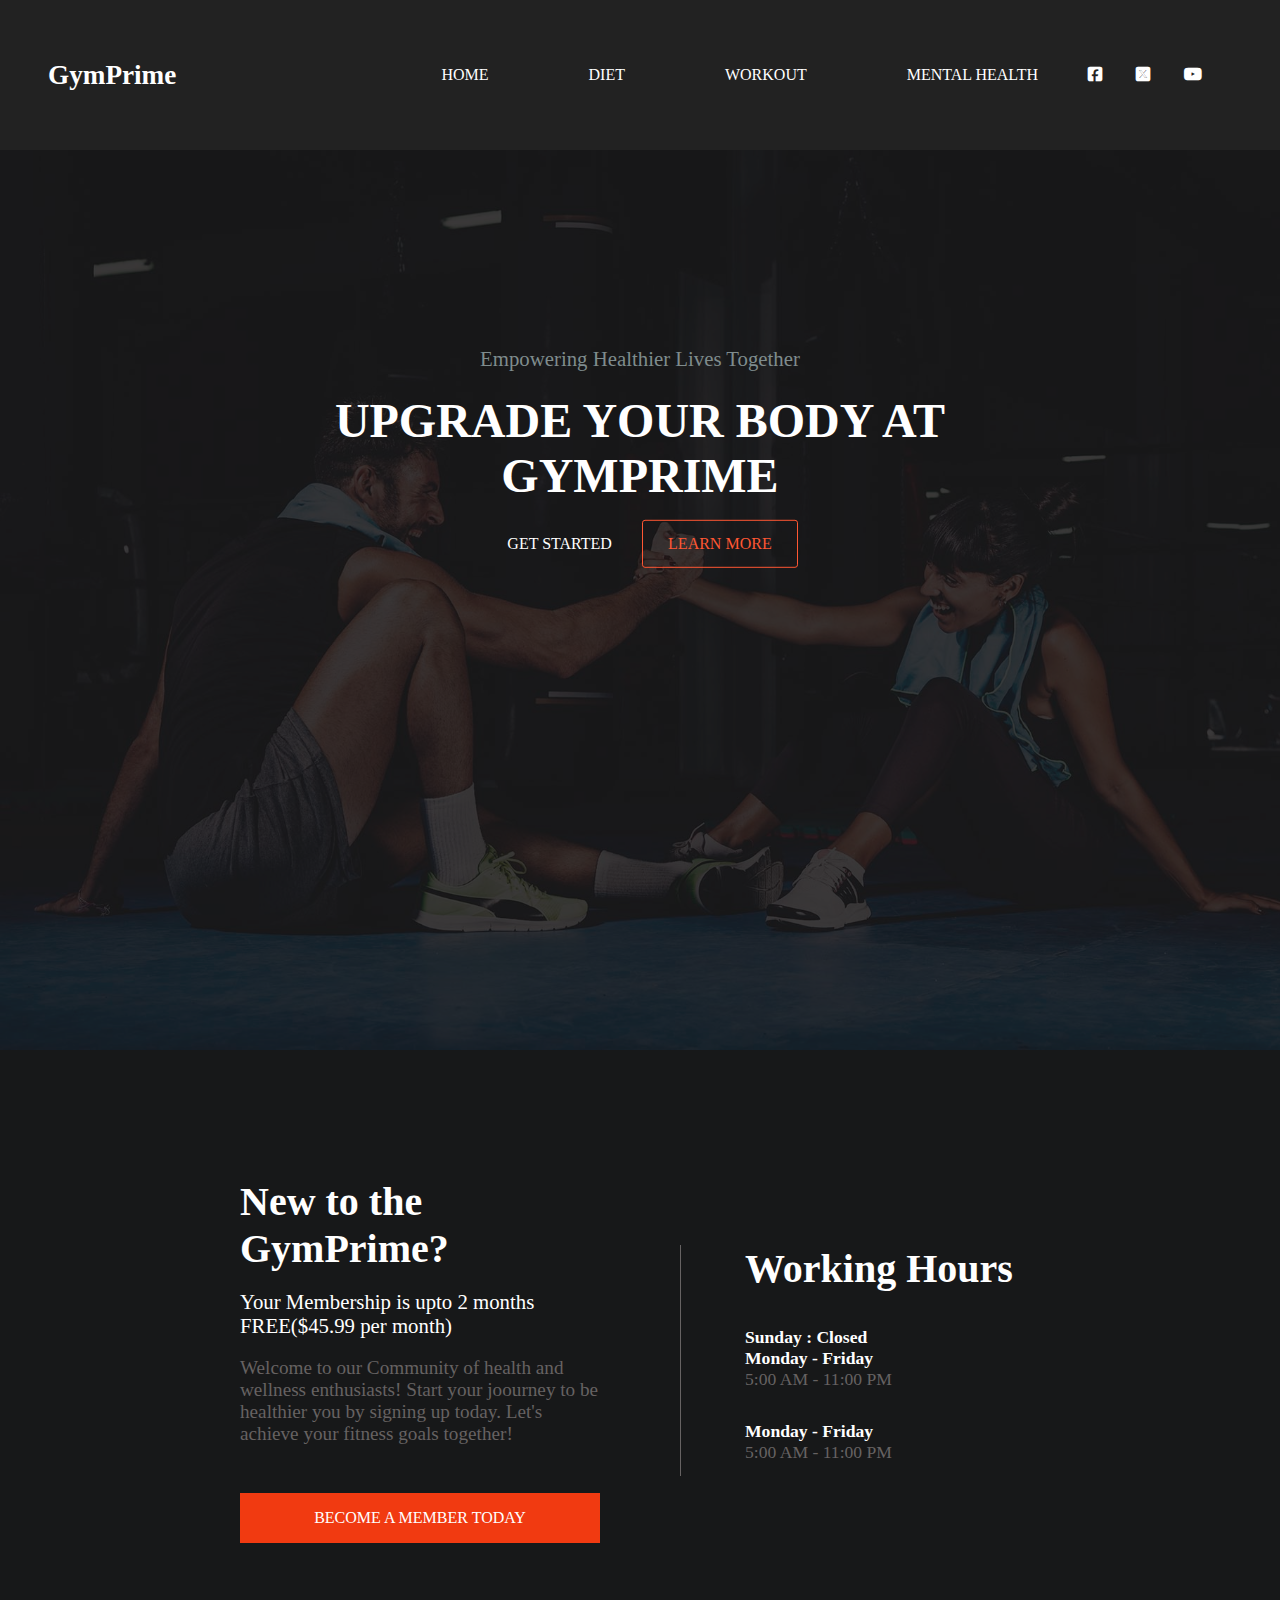
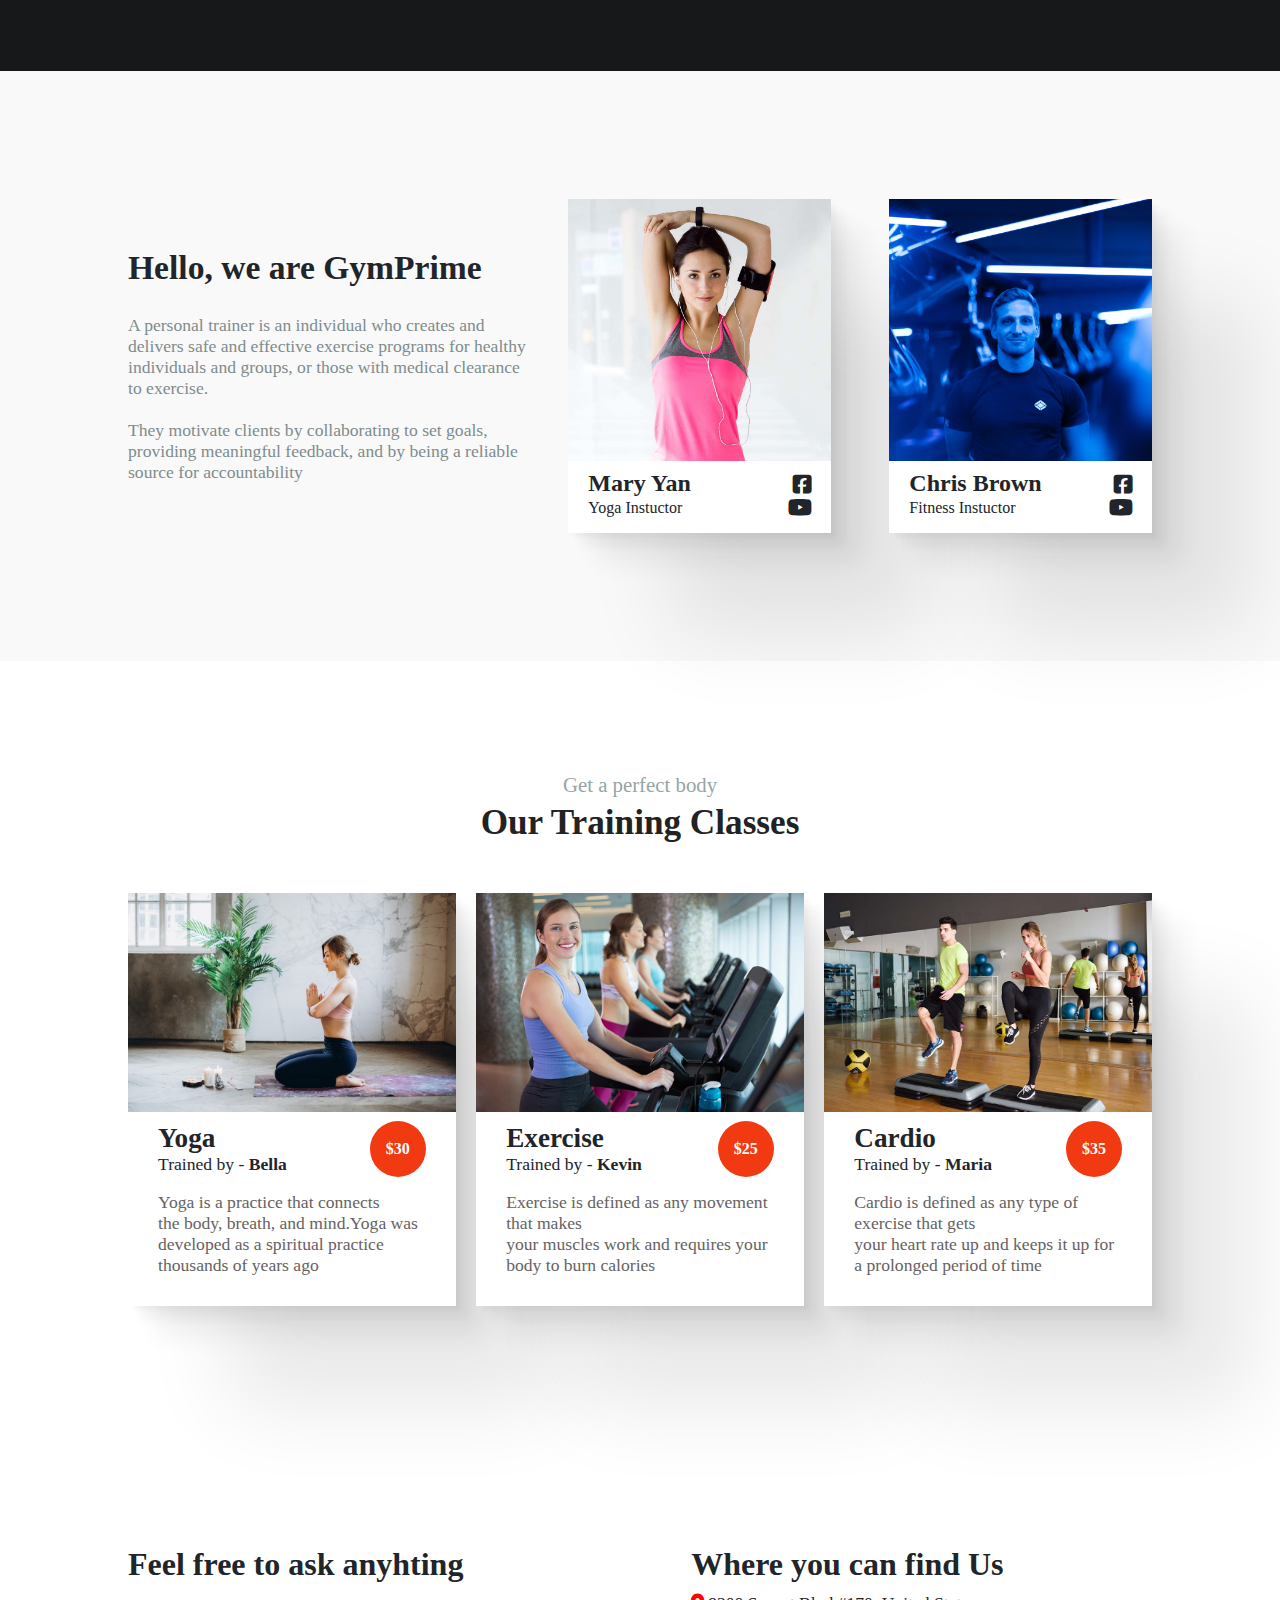
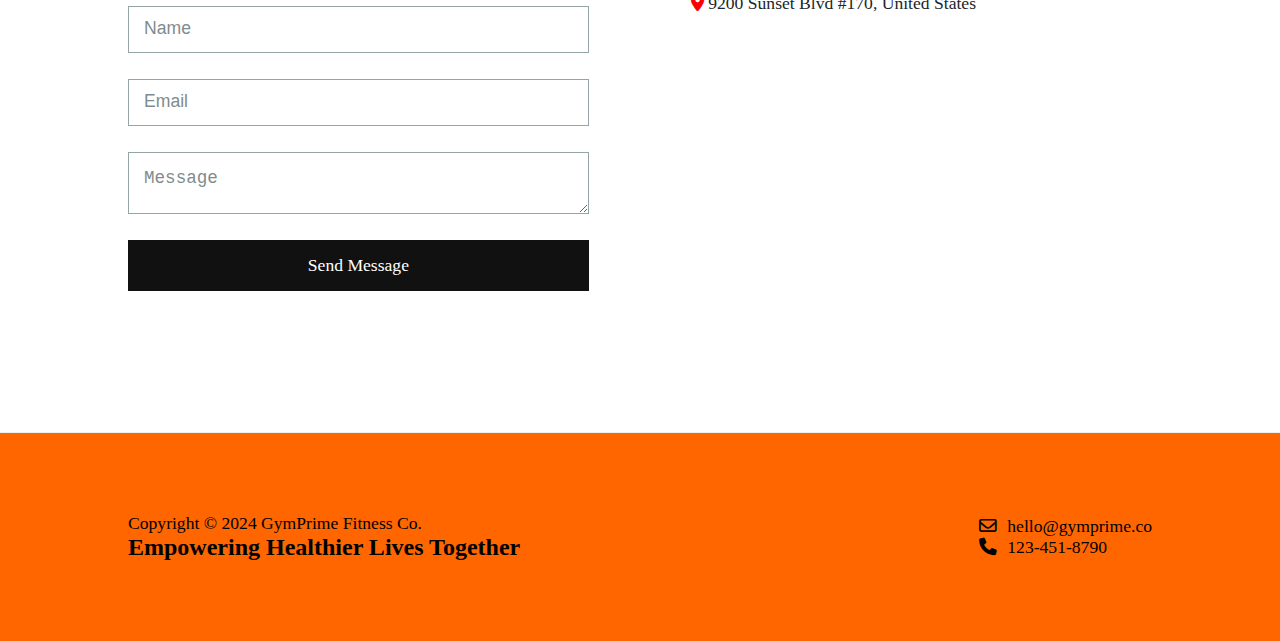
<file: GymPrime 2/index.html>
<!DOCTYPE html>
<html lang="en">

<head>
    <meta charset="UTF-8">
    <meta name="viewport" content="width=device-width, initial-scale=1.0">
    <title>GymPrime</title>
    <link rel="stylesheet" href="style.css">

    <link rel="preconnect" href="https://fonts.googleapis.com">
    <link rel="preconnect" href="https://fonts.gstatic.com" crossorigin>
    <link href="https://fonts.googleapis.com/css2?family=Poppins:wght@300;400;600;700&family=Rouge+Script&display=swap"
        rel="stylesheet">
    <link rel="stylesheet" href="https://cdnjs.cloudflare.com/ajax/libs/font-awesome/6.5.1/css/all.min.css">
</head>

<body>
    <div class="nav">
        <h2>GymPrime</h2>
        <ul id="item">
            <li><a href="#">Home</a></li>
            <li><a href="diet.html">Diet</a></li>
            <li><a href="workout.html">Workout</a></li>
            <li><a href="mentalHealth.html">Mental Health</a></li>
            <div class="icon">
                <i class="fa-brands fa-square-facebook"></i>
                <i class="fa-brands fa-square-x-twitter"></i>
                <i class="fa-brands fa-youtube"></i>
            </div>
        </ul>
    </div>
    <div class="back">
        <div class="overlap"></div>
    </div>
    <div class="mid">
        <p>Empowering Healthier Lives Together</p>
        <h2>UPGRADE YOUR BODY AT GYMPRIME</h2>
        <div class="btn">
            <a class="simple" href="#">Get Started</a>
            <a class="border" href="#">Learn More</a>
        </div>
    </div>
    <div class="details">
        <div class="one">
            <h3>New to the GymPrime?</h3>
            <h6>Your Membership is upto 2 months FREE($45.99 per month)</h6>
            <p>Welcome to our Community of health and wellness enthusiasts! Start your joourney to be healthier you by
                signing up today. Let's achieve your fitness goals together!</p>
            <a href="#">Become a member today</a>
        </div>
        <div class="two">
            <h3>Working Hours</h3>
            <br>
            <h5>Sunday : Closed</h5>
            <h5>Monday - Friday</h5>
            <p>5:00 AM - 11:00 PM</p>
            <br>
            <h5>Monday - Friday</h5>
            <p>5:00 AM - 11:00 PM</p>
        </div>
    </div>
    <div class="trainer">
        <div class="about">
            <h2>Hello, we are GymPrime</h2>
            <p>A personal trainer is an individual who creates and delivers safe and effective exercise programs for
                healthy individuals and groups, or those with medical clearance to exercise.
                <br>
                <br>
                They motivate clients by collaborating to set goals, providing meaningful feedback, and by being a
                reliable source for accountability
            </p>
        </div>
        <div class="people">
            <div class="team1">
                <div class="img">
                    <img src="images/team1.jpg" alt="Trainer 1">
                </div>
                <div class="teamDetails">
                    <div class="name">
                        <h4>Mary Yan</h4>
                        <i class="fa-brands fa-square-facebook"></i>
                    </div>
                    <div class="pro">
                        <p>Yoga Instuctor</p>
                        <i class="fa-brands fa-youtube"></i>
                    </div>
                </div>
            </div>
            <div class="team1">
                <div class="img">
                    <img src="images/team2.jpg" alt="Trainer 1">
                </div>
                <div class="teamDetails">
                    <div class="name">
                        <h4>Chris Brown</h4>
                        <i class="fa-brands fa-square-facebook"></i>
                    </div>
                    <div class="pro">
                        <p>Fitness Instuctor</p>
                        <i class="fa-brands fa-youtube"></i>
                    </div>
                </div>
            </div>
        </div>
    </div>
    <div class="class">
        <p class="para">Get a perfect body</p>
        <h2 class="h2">Our Training Classes</h2>
        <div class="classMenu">
            <div class="team1">
                <div class="img">
                    <img src="images/class1.jpg" alt="Trainer 1">
                </div>
                <div class="teamDetails">
                    <div class="name">
                        <div class="nameDetails">
                            <h4>Yoga</h4>
                            <p>Trained by - <span>Bella</span></p>
                        </div>
                        <div class="num">
                            <h5>$30</h5>
                        </div>
                    </div>
                    <div class="pro">
                        <p>Yoga is a practice that connects <br>the body, breath, and mind.Yoga was developed as a spiritual practice thousands of years ago</p>
                    </div>
                </div>
            </div>
            <div class="team1">
                <div class="img">
                    <img src="images/class2.jpg" alt="Trainer 1">
                </div>
                <div class="teamDetails">
                    <div class="name">
                        <div class="nameDetails">
                            <h4>Exercise</h4>
                            <p>Trained by - <span>Kevin</span></p>
                        </div>
                        <div class="num">
                            <h5>$25</h5>
                        </div>
                    </div>
                    <div class="pro">
                        <p>Exercise is defined as any movement that makes<br> your muscles work and requires your body to burn calories</p>
                    </div>
                </div>
            </div>
            <div class="team1">
                <div class="img">
                    <img src="images/class3.jpg" alt="Trainer 1">
                </div>
                <div class="teamDetails">
                    <div class="name">
                        <div class="nameDetails">
                            <h4>Cardio</h4>
                            <p>Trained by - <span>Maria</span></p>
                        </div>
                        <div class="num">
                            <h5>$35</h5>
                        </div>
                    </div>
                    <div class="pro">
                        <p>Cardio is defined as any type of exercise that gets <br>your heart rate up and keeps it up for a prolonged period of time</p>
                    </div>
                </div>
            </div>
        </div>
    </div>
    <div class="contact">
        <div class="form">
            <h2>Feel free to ask anyhting</h2>
            <div class="submit">
                <input type="text" name="" placeholder="Name">
                <input type="email" name="" placeholder="Email">
                <textarea placeholder="Message"></textarea>
                <a href="">Send Message</a>
            </div>
        </div>
        <div class="map">
            <h2>Where you can find Us</h2>
            <p><i class="fa-solid fa-location-dot"></i>9200 Sunset Blvd #170, United States</p>
            <iframe src="https://www.google.com/maps/embed?pb=!1m18!1m12!1m3!1d3304.2045100619534!2d-118.39536262439236!3d34.08990101574118!2m3!1f0!2f0!3f0!3m2!1i1024!2i768!4f13.1!3m3!1m2!1s0x80c2bf4ef4e8496d%3A0xfbae42c062b820bb!2s9200%20Sunset%20Blvd%2C%20West%20Hollywood%2C%20CA%2090069%2C%20USA!5e0!3m2!1sen!2sca!4v1714613727778!5m2!1sen!2sca" width="1290" height="250" style="border:0;" allowfullscreen="" loading="lazy" referrerpolicy="no-referrer-when-downgrade"></iframe>
        </div>
    </div>
    <div class="footer">
        <p>Copyright © 2024 GymPrime Fitness Co. <br><span>Empowering Healthier Lives Together</span></p>
        <p><i class="fa-regular fa-envelope"></i>hello@gymprime.co<br><i class="fa-solid fa-phone"></i>123-451-8790</p>

    </div>
</body>

</html>
</file>
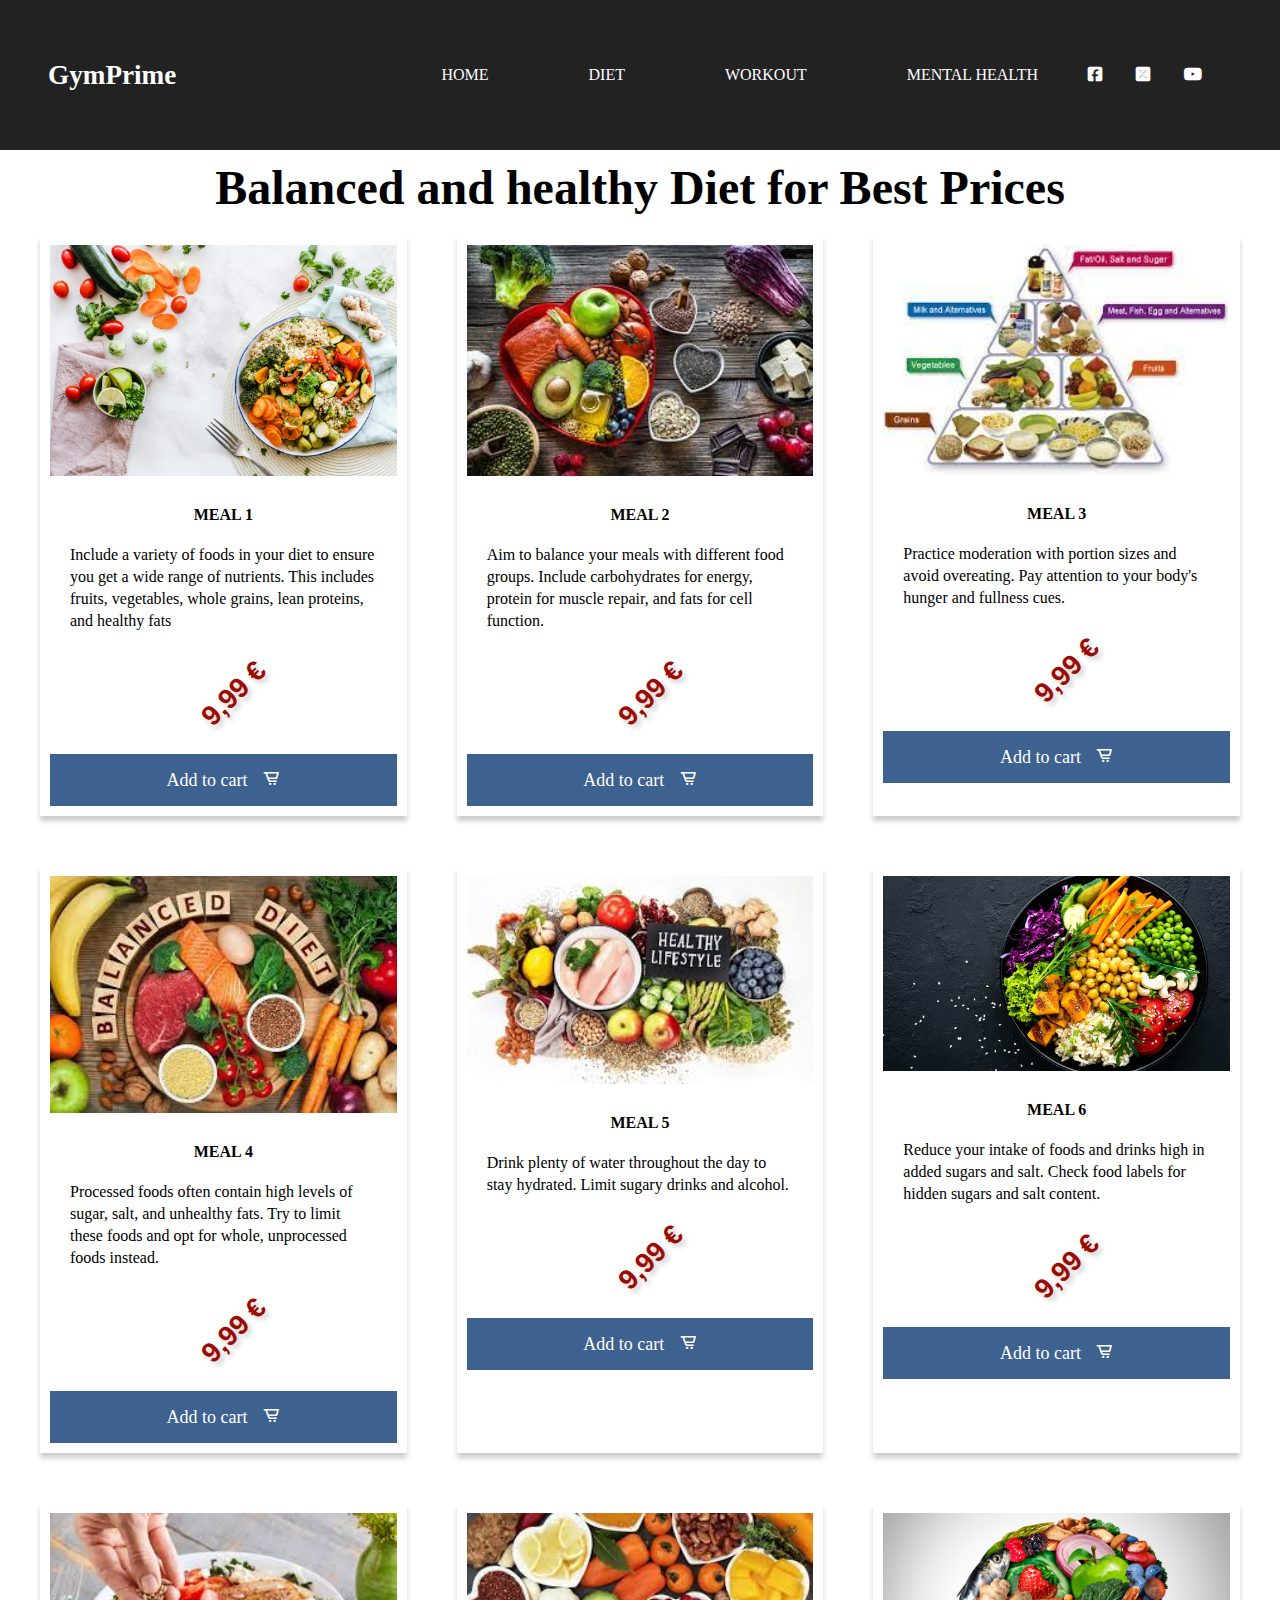
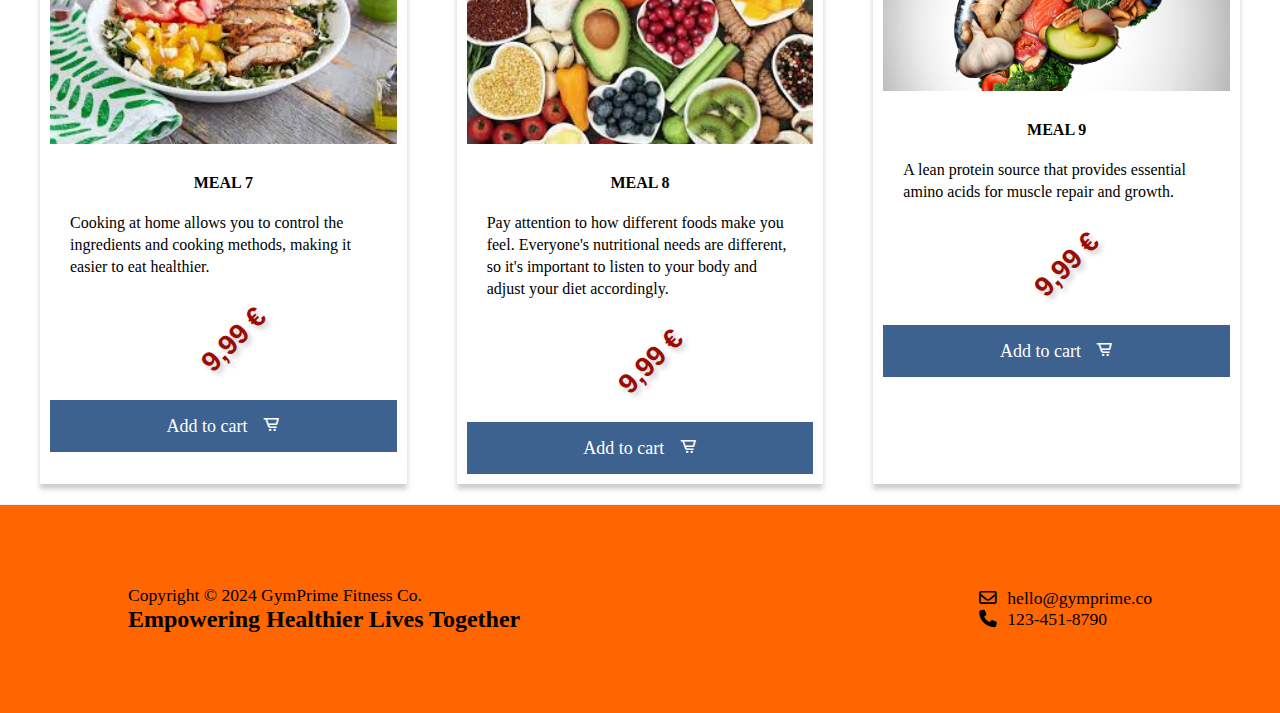
<file: GymPrime 2/diet.html>
<!DOCTYPE html>
<html lang="en">
<head>
    <meta charset="UTF-8">
    <meta name="viewport" content="width=device-width, initial-scale=1.0">
    <link href='https://unpkg.com/boxicons@2.1.4/css/boxicons.min.css' rel='stylesheet'>
    <link rel="stylesheet" href="style.css">
    <link rel="preconnect" href="https://fonts.googleapis.com">
    <link rel="preconnect" href="https://fonts.gstatic.com" crossorigin>
    <link href="https://fonts.googleapis.com/css2?family=Poppins:wght@300;400;600;700&family=Rouge+Script&display=swap"
        rel="stylesheet">
    <link rel="stylesheet" href="https://cdnjs.cloudflare.com/ajax/libs/font-awesome/6.5.1/css/all.min.css">
    <title>Diet Plan</title>
</head>
<body>
    <div class="nav">
        <h2>GymPrime</h2>
        <ul id="item">
            <li><a href="index.html">Home</a></li>
            <li><a href="diet.html">Diet</a></li>
            <li><a href="workout.html">Workout</a></li>
            <li><a href="mentalHealth.html">Mental Health</a></li>
            <div class="icon">
                <i class="fa-brands fa-square-facebook"></i>
                <i class="fa-brands fa-square-x-twitter"></i>
                <i class="fa-brands fa-youtube"></i>
            </div>
        </ul>
    </div>
    <div class="heading">
        <h2>Balanced and healthy Diet for Best Prices</h2>
    </div>
    <div class="products">

    </div>
    <div class="footer">
        <p>Copyright © 2024 GymPrime Fitness Co. <br><span>Empowering Healthier Lives Together</span></p>
        <p><i class="fa-regular fa-envelope"></i>hello@gymprime.co<br><i class="fa-solid fa-phone"></i>123-451-8790</p>

    </div>
    <script src="script.js"></script>
</body>
</html>
</file>
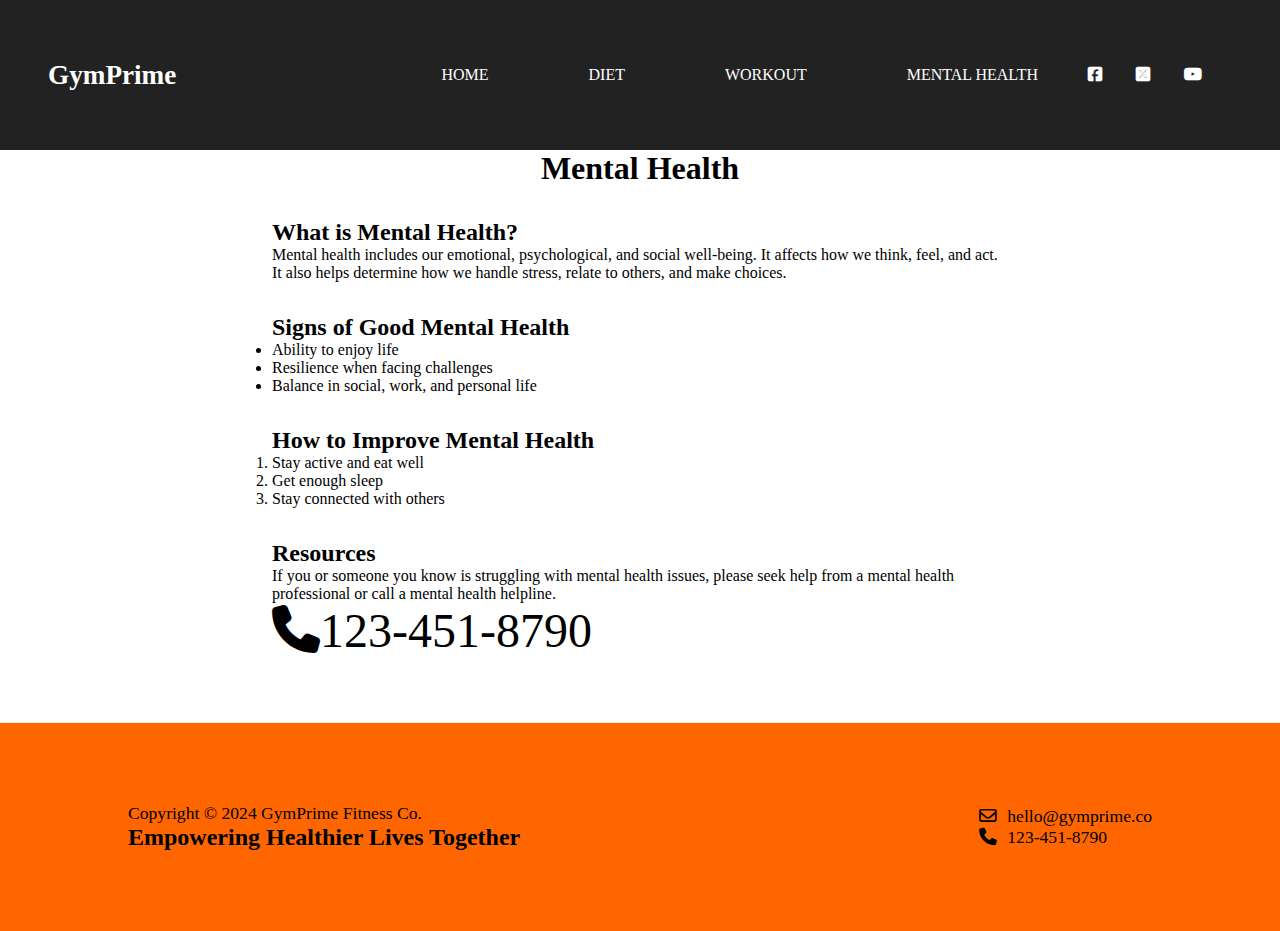
<file: GymPrime 2/mentalHealth.html>
<!DOCTYPE html>
<html lang="en">

<head>
    <meta charset="UTF-8">
    <meta name="viewport" content="width=device-width, initial-scale=1.0">
    <link rel="stylesheet" href="style.css">
    <link rel="preconnect" href="https://fonts.googleapis.com">
    <link rel="preconnect" href="https://fonts.gstatic.com" crossorigin>
    <link href="https://fonts.googleapis.com/css2?family=Poppins:wght@300;400;600;700&family=Rouge+Script&display=swap"
        rel="stylesheet">
    <link rel="stylesheet" href="https://cdnjs.cloudflare.com/ajax/libs/font-awesome/6.5.1/css/all.min.css">
    <title>Mental Health</title>
</head>

<body>
    <div class="nav">
        <h2>GymPrime</h2>
        <ul id="item">
            <li><a href="index.html">Home</a></li>
            <li><a href="diet.html">Diet</a></li>
            <li><a href="workout.html">Workout</a></li>
            <li><a href="mentalHealth.html">Mental Health</a></li>
            <div class="icon">
                <i class="fa-brands fa-square-facebook"></i>
                <i class="fa-brands fa-square-x-twitter"></i>
                <i class="fa-brands fa-youtube"></i>
            </div>
        </ul>
    </div>
    <div class="mental">
        <h2>Mental Health</h2>
    </div>
    <main>
        <section>
            <h2>What is Mental Health?</h2>
            <p>Mental health includes our emotional, psychological, and social well-being. It affects how we think,
                feel, and act. It also helps determine how we handle stress, relate to others, and make choices.</p>
        </section>
        <section>
            <h2>Signs of Good Mental Health</h2>
            <ul>
                <li>Ability to enjoy life</li>
                <li>Resilience when facing challenges</li>
                <li>Balance in social, work, and personal life</li>
            </ul>
        </section>
        <section>
            <h2>How to Improve Mental Health</h2>
            <ol>
                <li>Stay active and eat well</li>
                <li>Get enough sleep</li>
                <li>Stay connected with others</li>
            </ol>
        </section>
        <section>
            <h2>Resources</h2>
            <p>If you or someone you know is struggling with mental health issues, please seek help from a mental health
                professional or call a mental health helpline.</p>
            <p class="helpline"><i class="fa-solid fa-phone"></i>123-451-8790</p>
        </section>
    </main>
    <div class="footer">
        <p>Copyright © 2024 GymPrime Fitness Co. <br><span>Empowering Healthier Lives Together</span></p>
        <p><i class="fa-regular fa-envelope"></i>hello@gymprime.co<br><i class="fa-solid fa-phone"></i>123-451-8790</p>

    </div>

</body>

</html>
</file>
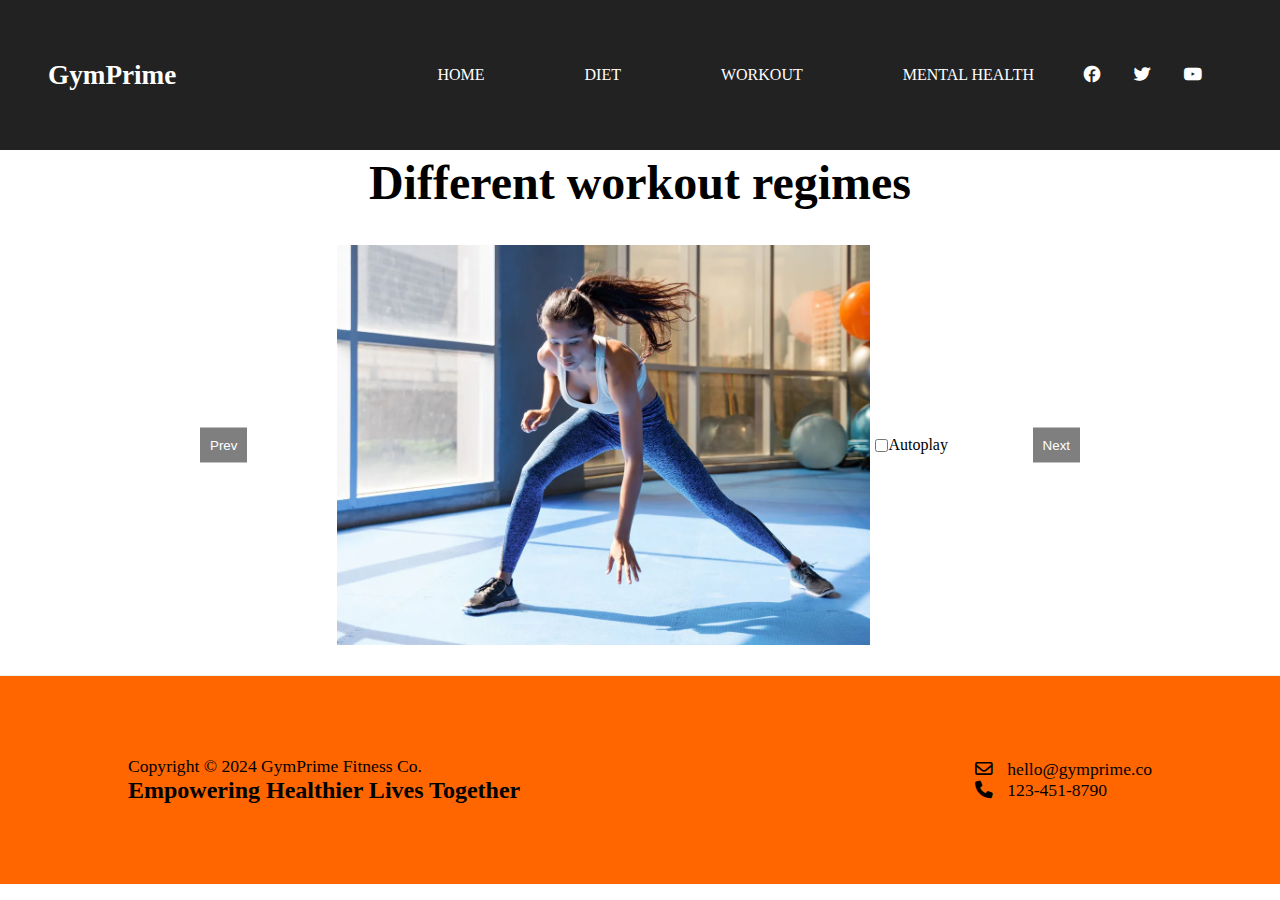
<file: GymPrime 2/workout.html>
<!DOCTYPE html>
<html lang="en">
<head>
    <meta charset="UTF-8">
    <meta name="viewport" content="width=device-width, initial-scale=1.0">
    <title>Workout</title>
    <link rel="stylesheet" href="style.css">

    <!-- Font Awesome CSS -->
    <link rel="stylesheet" href="https://cdnjs.cloudflare.com/ajax/libs/font-awesome/6.5.1/css/all.min.css">

    <!-- Google Fonts -->
    <link href="https://fonts.googleapis.com/css2?family=Poppins:wght@300;400;600;700&family=Rouge+Script&display=swap" rel="stylesheet">

    <!-- jQuery -->
    <script src="https://code.jquery.com/jquery-3.6.0.min.js"></script>


    <script src="script.js" defer></script>
</head>
<body>
    <div class="nav">
        <h2>GymPrime</h2>
        <ul id="item">
            <li><a href="#">Home</a></li>
            <li><a href="diet.html">Diet</a></li>
            <li><a href="workout.html">Workout</a></li>
            <li><a href="mentalHealth.html">Mental Health</a></li>
            <div class="icon">
                <i class="fab fa-facebook"></i>
                <i class="fab fa-twitter"></i>
                <i class="fab fa-youtube"></i>
            </div>
        </ul>
    </div>
    <div class="workout">
        <h2>Different workout regimes</h2>
        <div class="carousel-container">
            <div class="carousel-images"></div>
            <button class="prev-button">Prev</button>
            <button class="next-button">Next</button>
            <input type="checkbox" id="autoplay-checkbox"> Autoplay
        </div>
    </div>
    <div class="footer">
        <p>Copyright © 2024 GymPrime Fitness Co. <br><span>Empowering Healthier Lives Together</span></p>
        <p><i class="far fa-envelope"></i> hello@gymprime.co<br><i class="fas fa-phone"></i> 123-451-8790</p>
    </div>
</body>
</html>
</file>
<file: GymPrime 2/style.css>
*{
    margin: 0;
    padding: 0;
    box-sizing: border-box;
}




/* navbar*/
.nav{
    display: flex;
    flex-direction: row;
    justify-content: space-between;
    align-items: center;
    width: 100%;
    padding: 1rem 3rem;
    background: #222;
    z-index: 100000;

}
.nav h2{
    color: white;
    font-size: 1.7rem;
}
#item{
    display: flex;
    flex-direction: row;
    justify-content: center;
    align-items: center;
}
#item li{
    list-style: none;
    padding: 50px;
}

#item li a{
    text-decoration: none;
    font-size: 1rem;
    text-transform: uppercase;
    color: white;
}

#item li a:hover{
    color: #ff5733;
    cursor: pointer;
}

#item .icon i{
    color: white;
    padding-right: 30px;
    font-weight: bolder;
}

#item .icon i:hover{
    color: #ff5733;
    cursor: pointer;
}

.back{
  background-image: url(images/bg.jpg);
  width: 100%;
  height: 100vh;
  background-size: cover;
  z-index: -1;
}
.overlap{
    background: #171819;
    width: 100%;
    height: 100%;
    opacity: 0.85;
}

.mid{
    position:absolute;
    top: 50%;
    left: 50%;
    transform: translate(-50%,-50%);
    text-align: center;
}
.mid p{
    color: #7f8c8d ;
    font-size: 1.3rem;
    margin-bottom: 1.4rem;
}
.mid h2{
    color: #fff ;
    font-size: 3rem;
}
.mid .btn{
    margin-top: 2rem;
} 
.mid .btn a{
    text-decoration: none;
    text-transform: uppercase;
} 
.mid .btn a.simple{
    color: #fff;
    font-weight: 500;
    padding:0.9rem 1.6rem ;
} 

.mid .btn a.simple:hover{
    color: #ff5733;
}

.mid .btn a.border{
    color: #ff5733;
    border: 1px solid #ff5733;
    border-radius: 3px;
    font-weight: 500;
    padding:0.9rem 1.6rem ;
} 

.mid .btn a.border:hover{
    background: #fff;
    border:1px solid #fff ;
}


/* styling the details section */

.details{
   width: 100%;
   display: flex;
   flex-direction: row; 
   justify-content: space-between;
   align-items: center;
   padding: 8rem 15rem;
   background: #171819;
}
.details h3,h6,h5{
    color: #fff;
}

.details .one{
    width: 45%;
    display: flex;
    flex-direction: column;
    justify-content: flex-start;
}
.details .one h3{
    font-size: 2.5rem;
    padding-bottom: 1.1rem;
}
.details .one h6{
    font-size: 1.3rem;
    font-weight: 400;
    padding-bottom: 1.2rem;
}
.details .one p{
    color: #666262;
    font-size: 1.2rem;
    
    padding-bottom: 3rem;
}
.details .one a{
    color: #fff;
    background:#f13a11;
    padding: 1rem 0;
    text-decoration: none;
    text-transform: uppercase;
    text-align: center;
}
.details .one a:hover{
    background: #fff;
    color: #f13a11;
}
.details .two{
    width: 45%;
    border-left: 1px solid #666262;
    padding-left: 4rem;
}
.details .two h3{
    font-size: 2.5rem;
    padding-bottom: 1.1rem;
}
.details .two h5{
    font-size: 1.1rem;

}
.details .two p{
    font-size: 1.1rem;
    color: #666262;
    margin-bottom: 0.8rem;
}

/* trainer */
.trainer{
    background: #f9f9f9;
    padding:8rem;
    display: flex;
    flex-direction: row;
    justify-content: space-between;
    align-items: center;

}
.trainer .about{
    width: 39%;
}
.trainer .about h2{
    color: #212529;
    font-size: 2.1rem;
    padding-bottom: 1.8rem;
}
.trainer .about p{
    color: #7f8c8d;
    font-size: 1.1rem;

}
.trainer .people{
    width: 57%;
    display: flex;
    flex-direction: row;
    justify-content: space-between;
    align-items: center;
}
.trainer .people .team1{
    width: 45%;
    height: auto;
    box-sizing: border-box;
    background: #fff;
    box-shadow:
  4.5px 4.5px 3.6px rgba(0, 0, 0, 0.031),
  12.5px 12.5px 10px rgba(0, 0, 0, 0.045),
  30.1px 30.1px 24.1px rgba(0, 0, 0, 0.059),
  100px 100px 80px rgba(0, 0, 0, 0.09)
}
.trainer .people .team1 .teamDetails{
    display: flex;
    flex-direction: column;
    justify-content: center;
    padding-bottom: 10px;
}
.trainer .people .team1 .img img{
    width: 100%;
    object-fit: cover;
}
.trainer .people .team1 .name{
    display: flex;
    flex-direction: row;
    justify-content: space-between ;
    align-items: center;
    padding: 5px 20px 0 20px;
}
.trainer .people .team1 .name h4{
    color: #212529;
    font-size: 1.5rem;
}
.trainer .people .team1 .pro p{
    color: #212529;

}
.trainer .people .team1 .name i,.trainer .people .team1 .pro i{
    font-size: 1.3rem;
    font-weight: bolder;
    cursor: pointer;
    color: #212529;
}
.trainer .people .team1 .pro{
    display: flex;
    flex-direction: row;
    justify-content: space-between ;
    align-items: center;
    padding: 0px 20px 5px 20px;
}

.class{
    display: flex;
    flex-direction: column;
    justify-content: center;
    align-items: center;
    padding: 7rem 8rem;
}
.class .para{
    font-size: 1.3rem;
    color: #95a5a6;
    padding-bottom: 6px;
    text-align: center;
}
.class .h2{
    font-size: 2.2rem;
    color: #222;
    font-weight: 700;
    padding-bottom: 50px;
    text-align: center;
}
.class .classMenu{
    display: flex;
    flex-direction: row;
    justify-content: space-between;
    align-items: center;
}
.class .classMenu .team1{
    width: 32%;
    height: auto;
    box-sizing: border-box;
    background: #fff;
    box-shadow:
  4.5px 4.5px 3.6px rgba(0, 0, 0, 0.031),
  12.5px 12.5px 10px rgba(0, 0, 0, 0.045),
  30.1px 30.1px 24.1px rgba(0, 0, 0, 0.059),
  100px 100px 80px rgba(0, 0, 0, 0.09)
}
.class .classMenu.team1 .teamDetails{
    display: flex;
    flex-direction: column;
    justify-content: center;
    padding-bottom: 10px;
}
.class .classMenu .team1 .teamDetails .name{
    display: flex;
    flex-direction: row;
    justify-content: space-between;
    align-items: center;
    padding: 5px 30px 0 30px; 
}
.class .classMenu .team1 .img img{
    width: 100%;
    object-fit: cover;
}
.class .classMenu .team1 .teamDetails .name .nameDetails h4{
    color: #212529;
    font-size: 1.7rem;

}
.class .classMenu .team1 .teamDetails .name .nameDetails p{
    color: #212529;
    font-size: 1.1rem;
    
}
.class .classMenu .team1 .teamDetails .name .nameDetails p span{
    font-weight: 700;
    font-size: 1.1rem;    
}
.class .classMenu .team1 .teamDetails .name .num h5{
    font-size: 1rem; 
    background: #f13a11;
    width:3.5rem;  
    height: 3.5rem;
    line-height: 3.5rem;
    text-align: center;
    border-radius: 50%;
}
.class .classMenu .team1 .teamDetails .pro p{
    font-size: 1.1rem; 
    color: #666262;
}
.class .classMenu .team1 .teamDetails .pro {
    padding: 15px 30px 30px 30px;
}

/* contact */
.contact{
    padding: 8rem;
    display: flex;
    flex-direction: row;
    justify-content: space-between;

}
.contact .form{
    width: 45%;
    
}
.contact .form h2{
    font-size: 2rem;
    color: #212529;
    padding-bottom: 10px;
    width: 100%;
}
.contact .form .submit{
    display: flex;
    flex-direction: column;
    justify-content: flex-start;
    align-items: flex-start;
}
.contact .form .submit input,.contact .form .submit textarea{
    width: 100%;
    padding: 15px;
    border: 1px solid #95a5a6;
    outline: none;
    margin: 13px 0;
}
.contact .form .submit input:focus,.contact .form .submit textarea:focus{
    border: 1px solid #111;

}
.contact .form .submit input::placeholder{
    color:#7f8c8d;
    font-size: 1.1rem;
}
.contact .form .submit textarea::placeholder{
    color:#7f8c8d;
    font-size: 1.1rem;
    height: 80%;
}

.contact .form .submit a{
    width: 100%;
    padding: 15px 0;
    text-decoration: none;
    background: #111;
    color: #fff;
    text-align: center;
    font-size: 1.1rem;
    margin: 13px 0;
}
.contact .map{
    width: 45%;

}

.contact .map h2{
    font-size: 2rem;
    color: #212529;
    padding-bottom: 10px;
    width: 100%;
}
.contact .map p{
    font-size: 1.1rem;
    color: #212529;
    padding-bottom: 30px;
    width: 100%;
}
.contact .map p i{
    color: red;
    padding-right: 4px;
}


.contact .map iframe{
    width: 100%;
}

.footer{
    border-top:1px solid #ecf0f1;
    padding: 5rem 8rem;
    display: flex;
    flex-direction: row;
    justify-content: space-between;
    align-items: center;
    background:#FF6600;
}

.footer p{
    font-size: 1.1rem;
}
.footer p span{
    font-size: 1.5rem;
    font-weight: bolder;
}
.footer p i{
    font-size: 1.1rem;
    padding-right: 10px;
}

/*  Diet html */

.heading h2{
    padding-top: 10px;
    font-size: 3rem;
    text-align: center;
}

 .products{
    display: grid;
    grid-template-columns: repeat(auto-fit, minmax(350px, auto));
    grid-gap: 50px;
    margin: 0 auto;
    max-width: 1240px;
    padding: 20px;
 }
 .product{
    padding: 10px;
    box-shadow: 0 5px 5px rgba(0, 0, 0, 0.2);
 }
 .product img{
    width: 100%;
    display: block;
 }
 .product .title{
    text-align: center;
    padding-top: 30px;
    padding-bottom: 20px;
    font-weight: 600;
    text-transform: uppercase;
 }
 .product .description{
    padding: 0 20px 20px 20px;
    line-height: 22px;
 }
 .product .price{
    text-align: center;
    font-weight: 600;
    font-size: 28px;
    color: #9b0b03;
    padding-top: 30px;
    font-family: sans-serif;
    text-shadow: 0 5px 5px rgba(0, 0, 0, 0.2);
    transform: rotate(-45deg);
 }
 .product .cart{
    text-align: center;
    padding: 15px 0;
    margin-top: 40px;
    background-color: #3e628f;
    color: white;
    font-size: 18px;
    cursor: pointer;
 }
 .product .cart i{
    padding-left: 10px;
 }
 .view-more{
    margin: 0 auto;
    max-width: 1240px;
    padding: 20px;
    text-align: center;
 }
 .view-more button{
    padding: 10px 25px;
 }

 /* Mental  Health */
 .mental h2{
    text-align: center;
    font-size: 2rem;
    font-weight: bold;
 }
 main {
    max-width: 800px;
    margin: 0 auto;
    padding: 2rem;
  }
  section {
    margin-bottom: 2rem;
  }
  .helpline{
    font-size: 3rem;
  }

  /* workout html */

  .workout h2{
    font-size: 3rem;
    text-align: center;
    padding:5px;
  }

  /* Media Query  */
  @media screen and (max-width:496px) {
    
  }

  /*  crousal */

 /* Style for carousel container */
.carousel-container {
    position: relative;
    margin-top: 30px;
    margin-bottom: 30px;
    overflow: hidden;
    display: flex;
    justify-content: center;
    align-items: center;
}

/* Style for carousel images */
.carousel-images {
    display: flex;
    transition: transform 0.5s ease;
}

.carousel-images img {
    width: 700 px;
    height: 400px; /* Adjust height as needed */
    object-fit: cover;
    margin: 0 5px; /* Adjust margin between images */
}

/* Style for navigation buttons */
.prev-button,
.next-button {
    position: absolute;
    top: 50%;
    background-color: rgba(0, 0, 0, 0.5);
    color: #fff;
    border: none;
    padding: 10px;
    cursor: pointer;
    z-index: 1;
    transform: translateY(-50%);
}

.prev-button {
    left: 200px;
}

.next-button {
    right: 200px;
}

/* Style for button hover */
.prev-button:hover,
.next-button:hover {
    background-color: rgba(0, 0, 0, 0.7);
}
</file>
